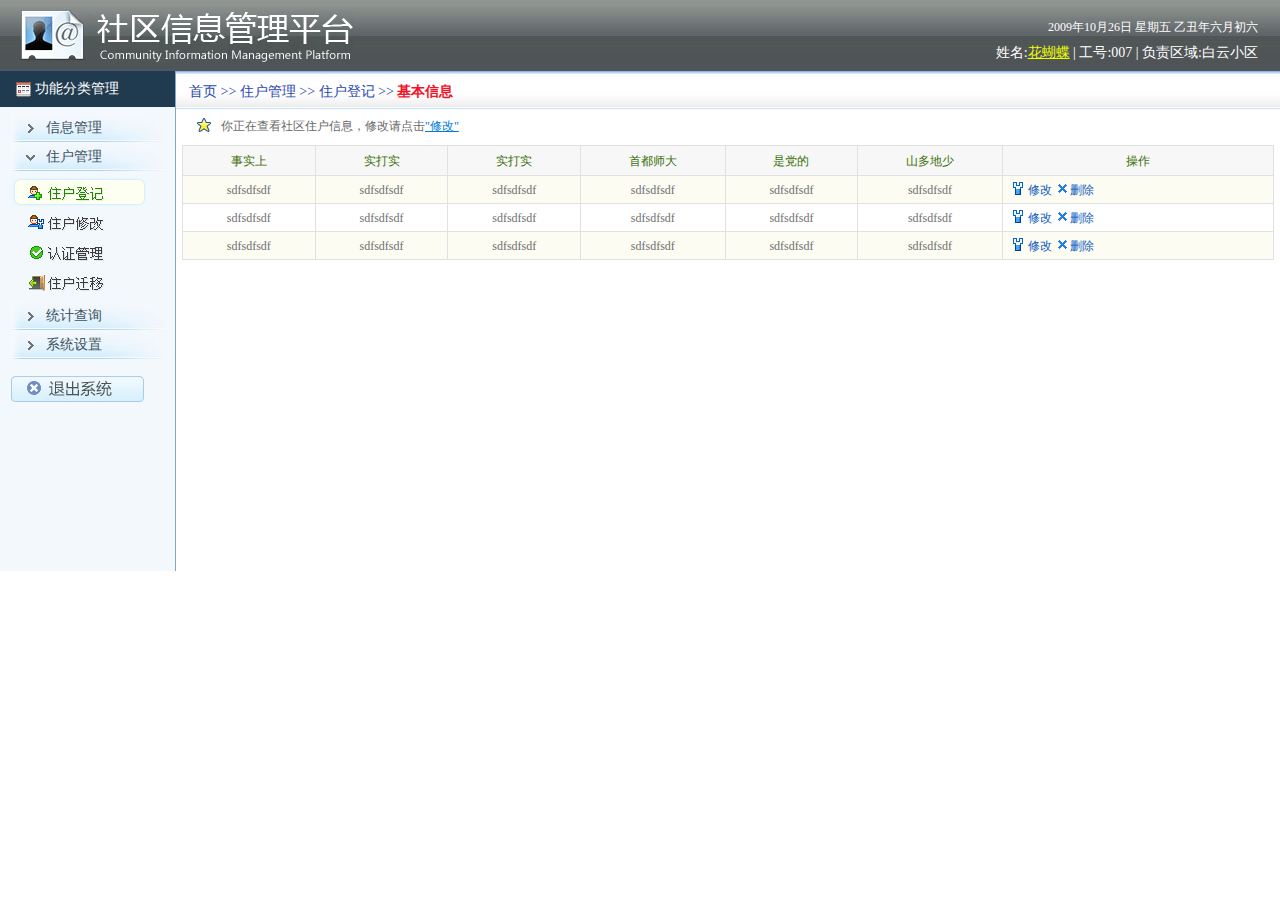
<file: index.html>
﻿<!DOCTYPE html PUBLIC "-//W3C//DTD XHTML 1.0 Transitional//EN" "http://www.w3.org/TR/xhtml1/DTD/xhtml1-transitional.dtd">
<html xmlns="http://www.w3.org/1999/xhtml">
<head>
<meta http-equiv="Content-Type" content="text/html; charset=utf-8" />
<title>无标题文档</title>
<link href="css/style.css" rel="stylesheet" type="text/css" />
<script type="text/javascript" src="js/jquery.js"></script>
<script type="text/javascript">
$(document).ready(function(){
    $("#DataContent tr").each(function(i){this.style.backgroundColor=['#ffffff','#fcfcf3'][i%2]});
    $("#DataContent tr").hover(
	    function(){
            $(this).addClass("hover");
        },
        function () {
            $(this).removeClass("hover");
        }
    );
});
 
</script>
</head>

<body>
<div id="hd">
    <h1 class="logo"><a href="javascript:void(0)"><img src="images/logo.gif" alt="" /></a></h1>
    <div class="info">
        <p class="bold">2009年10月26日 星期五 乙丑年六月初六</p>
        <p class="font14px">姓名:<a  class="bold" style="color:#f0ff00;text-decoration:underline;" href="javascript:void(0)">花蝴蝶</a> | 工号:<span class="bold">007</span> | 负责区域:<span class="bold">白云小区</span></p>
    </div>
</div><!--hd End-->
<div id="bd">
    <div id="sidebar">
        <div id="title"><h2>功能分类管理</h2></div>
        <ul id="nav">
            <li><a class="close" href="javascript:void(0)"></a><h3>信息管理</h3></li>
            <li><a class="open" href="javascript:void(0)"></a><h3>住户管理</h3>
                <dl class="subnav">
                    <dd><a class="subnav_0201" href="javascript:void(0)"></a></dd>
                    <dd><a class="subnav_0202" href="javascript:void(0)"></a></dd>
                    <dd><a class="subnav_0203" href="javascript:void(0)"></a></dd>
                    <dd><a class="subnav_0204" href="javascript:void(0)"></a></dd>
                </dl><!--subnav End-->
            </li>
            <li><a class="close" href="javascript:void(0)"></a><h3>统计查询</h3></li>
            <li><a class="close" href="javascript:void(0)"></a><h3>系统设置</h3></li>
        </ul><!--nav End-->
        <a class="btn_loginOut" href="javascript:void(0)">退出系统</a>
    </div><!--sidebar End-->
    <div id="main">
        <div id="content">
            <div id="crumbs">
                <a href="javascript:void(0)">首页</a> &gt;&gt;
                <a href="javascript:void(0)">住户管理</a> &gt;&gt;
                <a href="javascript:void(0)">住户登记</a> &gt;&gt;
                <a class="current" href="javascript:void(0)">基本信息</a>
            </div><!--crumbs End-->
            <div class="tips">
                你正在查看社区住户信息，修改请点击<span style="color:#0079db;text-decoration:underline;">"修改"</span>
            </div><!--tips End-->
            <div id="DataContent">
                <table class="GridView" cellpadding="0" cellspacing="0">
                    <tr>
                        <th scope="col">事实上</th>
                        <th scope="col">实打实</th>
                        <th scope="col">实打实</th>
                        <th scope="col">首都师大</th>
                        <th scope="col">是党的</th>
                        <th scope="col">山多地少</th>
                        <th scope="col">操作</th>
                    </tr>
                    <tr>
                        <td>sdfsdfsdf</td>
                        <td>sdfsdfsdf</td>
                        <td>sdfsdfsdf</td>
                        <td>sdfsdfsdf</td>
                        <td>sdfsdfsdf</td>
                        <td>sdfsdfsdf</td>
                        <td>
                            <a class="edit" href="javascript:void(0)">修改</a>
                            <a class="del" href="javascript:void(0)">删除</a>
                        </td>
                    </tr>
                    <tr>
                        <td>sdfsdfsdf</td>
                        <td>sdfsdfsdf</td>
                        <td>sdfsdfsdf</td>
                        <td>sdfsdfsdf</td>
                        <td>sdfsdfsdf</td>
                        <td>sdfsdfsdf</td>
                        <td>
                            <a class="edit" href="javascript:void(0)">修改</a>
                            <a class="del" href="javascript:void(0)">删除</a>
                        </td>
                    </tr>
                    <tr>
                        <td>sdfsdfsdf</td>
                        <td>sdfsdfsdf</td>
                        <td>sdfsdfsdf</td>
                        <td>sdfsdfsdf</td>
                        <td>sdfsdfsdf</td>
                        <td>sdfsdfsdf</td>
                        <td>
                            <a class="edit" href="javascript:void(0)">修改</a>
                            <a class="del" href="javascript:void(0)">删除</a>
                        </td>
                    </tr>
                </table>
            </div><!--DataContent End-->

   
            
        </div><!--content End-->
    </div><!--main End-->
</div><!--bd End-->
</body>
</html>
</file>
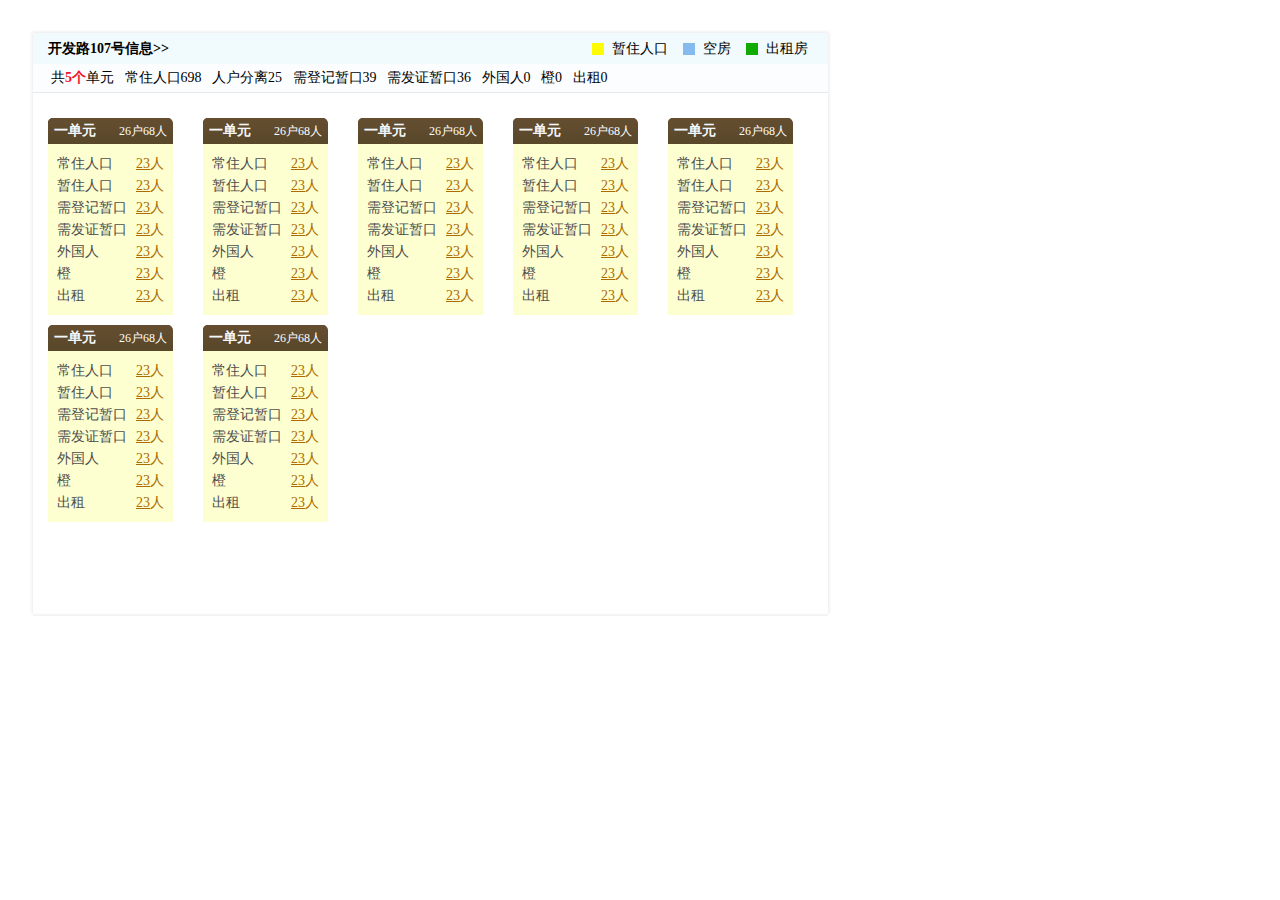
<file: xin/1.html>
<!DOCTYPE html PUBLIC "-//W3C//DTD XHTML 1.0 Transitional//EN" "http://www.w3.org/TR/xhtml1/DTD/xhtml1-transitional.dtd">
<html xmlns="http://www.w3.org/1999/xhtml">
<head>
<meta http-equiv="Content-Type" content="text/html; charset=utf-8" />
<title>无标题文档</title>
<link href="../css/style.css" rel="stylesheet" type="text/css"/>
<link href="css.css" rel="stylesheet" type="text/css"/>
</head>
<body style="padding:30px;">
<div class="zB">
    <div class="pi o">
        <div class="p"></div>
        <div class="q"></div>
    </div>
    <div class="m">
         <div class="n">
             <div class="k">
                 <div class="l">
                     <div class="scont_top">
                         <h3>开发路107号信息&gt;&gt;</h3>
                         <div class="right">
                             <table cellpadding="0" cellspacing="0">
                                 <tbody>
                                     <tr>
                                         <td><div class="icon_1"></div></td>
                                         <td>暂住人口</td>
                                         <td><div class="icon_2"></div></td>
                                         <td>空房</td>
                                         <td><div class="icon_3"></div></td>
                                         <td>出租房</td>
                                     </tr>
                                 </tbody>
                             </table>
                         </div>
                     </div>
                     <div class="scont_top2">
                         共<strong style="color:#f21429;">5个</strong>单元&nbsp;&nbsp;
                         常住人口698&nbsp;&nbsp;
                         人户分离25&nbsp;&nbsp;
                         需登记暂口39&nbsp;&nbsp;
                         需发证暂口36&nbsp;&nbsp;
                         外国人0&nbsp;&nbsp;
                         橙0&nbsp;&nbsp;
                         出租0
                     </div>
                     <div class="scont_main">
                         <div class="list">
                             <div class="list_top">
                                 <h4>一单元</h4>
                                 <span>26户68人</span>
                             </div>
                             <div class="list_main">
                                 <div class="list_tb">
                                     <table cellpadding="0" cellspacing="0">
                                         <tbody>
                                             <tr>
                                                 <td>常住人口</td>
                                                 <td class="eN"><span>23</span>人</td>
                                             </tr>
                                             <tr>
                                                 <td>暂住人口</td>
                                                 <td class="eN"><span>23</span>人</td>
                                             </tr>
                                             <tr>
                                                 <td>需登记暂口</td>
                                                 <td class="eN"><span>23</span>人</td>
                                             </tr>
                                             <tr>
                                                 <td>需发证暂口</td>
                                                 <td class="eN"><span>23</span>人</td>
                                             </tr>
                                             <tr>
                                                 <td>外国人</td>
                                                 <td class="eN"><span>23</span>人</td>
                                             </tr>
                                             <tr>
                                                 <td>橙</td>
                                                 <td class="eN"><span>23</span>人</td>
                                             </tr>
                                             <tr>
                                                 <td>出租</td>
                                                 <td class="eN"><span>23</span>人</td>
                                             </tr>
                                         </tbody>
                                     </table>
                                 </div>
                             </div>
                         </div><!--.list End-->
                         <div class="list">
                             <div class="list_top">
                                 <h4>一单元</h4>
                                 <span>26户68人</span>
                             </div>
                             <div class="list_main">
                                 <div class="list_tb">
                                     <table cellpadding="0" cellspacing="0">
                                         <tbody>
                                             <tr>
                                                 <td>常住人口</td>
                                                 <td class="eN"><span>23</span>人</td>
                                             </tr>
                                             <tr>
                                                 <td>暂住人口</td>
                                                 <td class="eN"><span>23</span>人</td>
                                             </tr>
                                             <tr>
                                                 <td>需登记暂口</td>
                                                 <td class="eN"><span>23</span>人</td>
                                             </tr>
                                             <tr>
                                                 <td>需发证暂口</td>
                                                 <td class="eN"><span>23</span>人</td>
                                             </tr>
                                             <tr>
                                                 <td>外国人</td>
                                                 <td class="eN"><span>23</span>人</td>
                                             </tr>
                                             <tr>
                                                 <td>橙</td>
                                                 <td class="eN"><span>23</span>人</td>
                                             </tr>
                                             <tr>
                                                 <td>出租</td>
                                                 <td class="eN"><span>23</span>人</td>
                                             </tr>
                                         </tbody>
                                     </table>
                                 </div>
                             </div>
                         </div><!--.list End-->
                         <div class="list">
                             <div class="list_top">
                                 <h4>一单元</h4>
                                 <span>26户68人</span>
                             </div>
                             <div class="list_main">
                                 <div class="list_tb">
                                     <table cellpadding="0" cellspacing="0">
                                         <tbody>
                                             <tr>
                                                 <td>常住人口</td>
                                                 <td class="eN"><span>23</span>人</td>
                                             </tr>
                                             <tr>
                                                 <td>暂住人口</td>
                                                 <td class="eN"><span>23</span>人</td>
                                             </tr>
                                             <tr>
                                                 <td>需登记暂口</td>
                                                 <td class="eN"><span>23</span>人</td>
                                             </tr>
                                             <tr>
                                                 <td>需发证暂口</td>
                                                 <td class="eN"><span>23</span>人</td>
                                             </tr>
                                             <tr>
                                                 <td>外国人</td>
                                                 <td class="eN"><span>23</span>人</td>
                                             </tr>
                                             <tr>
                                                 <td>橙</td>
                                                 <td class="eN"><span>23</span>人</td>
                                             </tr>
                                             <tr>
                                                 <td>出租</td>
                                                 <td class="eN"><span>23</span>人</td>
                                             </tr>
                                         </tbody>
                                     </table>
                                 </div>
                             </div>
                         </div><!--.list End-->
                         <div class="list">
                             <div class="list_top">
                                 <h4>一单元</h4>
                                 <span>26户68人</span>
                             </div>
                             <div class="list_main">
                                 <div class="list_tb">
                                     <table cellpadding="0" cellspacing="0">
                                         <tbody>
                                             <tr>
                                                 <td>常住人口</td>
                                                 <td class="eN"><span>23</span>人</td>
                                             </tr>
                                             <tr>
                                                 <td>暂住人口</td>
                                                 <td class="eN"><span>23</span>人</td>
                                             </tr>
                                             <tr>
                                                 <td>需登记暂口</td>
                                                 <td class="eN"><span>23</span>人</td>
                                             </tr>
                                             <tr>
                                                 <td>需发证暂口</td>
                                                 <td class="eN"><span>23</span>人</td>
                                             </tr>
                                             <tr>
                                                 <td>外国人</td>
                                                 <td class="eN"><span>23</span>人</td>
                                             </tr>
                                             <tr>
                                                 <td>橙</td>
                                                 <td class="eN"><span>23</span>人</td>
                                             </tr>
                                             <tr>
                                                 <td>出租</td>
                                                 <td class="eN"><span>23</span>人</td>
                                             </tr>
                                         </tbody>
                                     </table>
                                 </div>
                             </div>
                         </div><!--.list End-->
                         <div class="list">
                             <div class="list_top">
                                 <h4>一单元</h4>
                                 <span>26户68人</span>
                             </div>
                             <div class="list_main">
                                 <div class="list_tb">
                                     <table cellpadding="0" cellspacing="0">
                                         <tbody>
                                             <tr>
                                                 <td>常住人口</td>
                                                 <td class="eN"><span>23</span>人</td>
                                             </tr>
                                             <tr>
                                                 <td>暂住人口</td>
                                                 <td class="eN"><span>23</span>人</td>
                                             </tr>
                                             <tr>
                                                 <td>需登记暂口</td>
                                                 <td class="eN"><span>23</span>人</td>
                                             </tr>
                                             <tr>
                                                 <td>需发证暂口</td>
                                                 <td class="eN"><span>23</span>人</td>
                                             </tr>
                                             <tr>
                                                 <td>外国人</td>
                                                 <td class="eN"><span>23</span>人</td>
                                             </tr>
                                             <tr>
                                                 <td>橙</td>
                                                 <td class="eN"><span>23</span>人</td>
                                             </tr>
                                             <tr>
                                                 <td>出租</td>
                                                 <td class="eN"><span>23</span>人</td>
                                             </tr>
                                         </tbody>
                                     </table>
                                 </div>
                             </div>
                         </div><!--.list End-->
                         <div class="list">
                             <div class="list_top">
                                 <h4>一单元</h4>
                                 <span>26户68人</span>
                             </div>
                             <div class="list_main">
                                 <div class="list_tb">
                                     <table cellpadding="0" cellspacing="0">
                                         <tbody>
                                             <tr>
                                                 <td>常住人口</td>
                                                 <td class="eN"><span>23</span>人</td>
                                             </tr>
                                             <tr>
                                                 <td>暂住人口</td>
                                                 <td class="eN"><span>23</span>人</td>
                                             </tr>
                                             <tr>
                                                 <td>需登记暂口</td>
                                                 <td class="eN"><span>23</span>人</td>
                                             </tr>
                                             <tr>
                                                 <td>需发证暂口</td>
                                                 <td class="eN"><span>23</span>人</td>
                                             </tr>
                                             <tr>
                                                 <td>外国人</td>
                                                 <td class="eN"><span>23</span>人</td>
                                             </tr>
                                             <tr>
                                                 <td>橙</td>
                                                 <td class="eN"><span>23</span>人</td>
                                             </tr>
                                             <tr>
                                                 <td>出租</td>
                                                 <td class="eN"><span>23</span>人</td>
                                             </tr>
                                         </tbody>
                                     </table>
                                 </div>
                             </div>
                         </div><!--.list End-->
                         <div class="list">
                             <div class="list_top">
                                 <h4>一单元</h4>
                                 <span>26户68人</span>
                             </div>
                             <div class="list_main">
                                 <div class="list_tb">
                                     <table cellpadding="0" cellspacing="0">
                                         <tbody>
                                             <tr>
                                                 <td>常住人口</td>
                                                 <td class="eN"><span>23</span>人</td>
                                             </tr>
                                             <tr>
                                                 <td>暂住人口</td>
                                                 <td class="eN"><span>23</span>人</td>
                                             </tr>
                                             <tr>
                                                 <td>需登记暂口</td>
                                                 <td class="eN"><span>23</span>人</td>
                                             </tr>
                                             <tr>
                                                 <td>需发证暂口</td>
                                                 <td class="eN"><span>23</span>人</td>
                                             </tr>
                                             <tr>
                                                 <td>外国人</td>
                                                 <td class="eN"><span>23</span>人</td>
                                             </tr>
                                             <tr>
                                                 <td>橙</td>
                                                 <td class="eN"><span>23</span>人</td>
                                             </tr>
                                             <tr>
                                                 <td>出租</td>
                                                 <td class="eN"><span>23</span>人</td>
                                             </tr>
                                         </tbody>
                                     </table>
                                 </div>
                             </div>
                         </div><!--.list End-->
                     </div>
                 </div>
             </div>
         </div>
    </div>
    <div class="dJ"></div>
    <div class="pi h">
        <div class="i"></div>
        <div class="j"></div>
    </div>
</div>


</body>
</html>
</file>
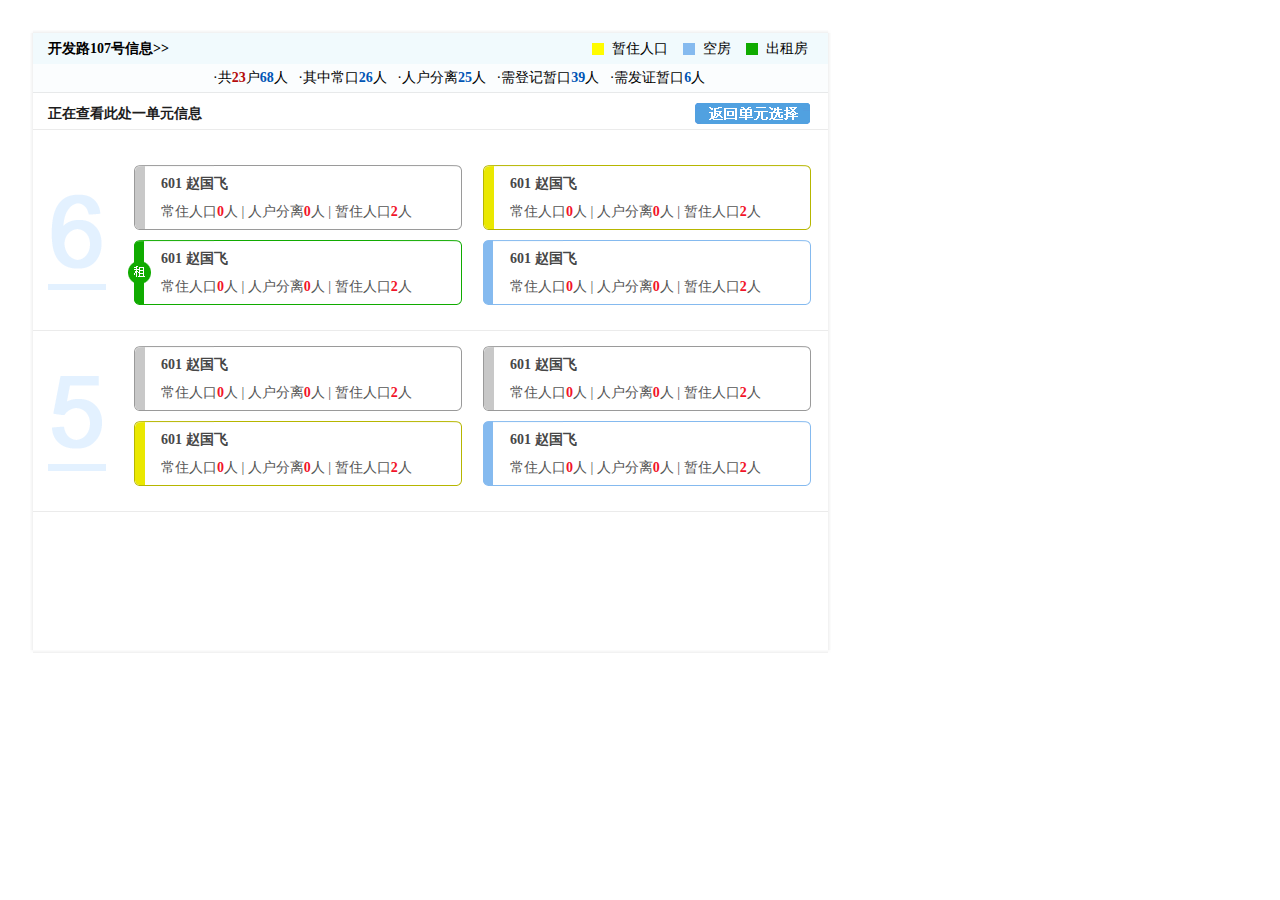
<file: xin/2.html>
<!DOCTYPE html PUBLIC "-//W3C//DTD XHTML 1.0 Transitional//EN" "http://www.w3.org/TR/xhtml1/DTD/xhtml1-transitional.dtd">
<html xmlns="http://www.w3.org/1999/xhtml">
<head>
<meta http-equiv="Content-Type" content="text/html; charset=utf-8" />
<title>无标题文档</title>
<link href="../css/style.css" rel="stylesheet" type="text/css"/>
<link href="css.css" rel="stylesheet" type="text/css"/>
</head>
<body style="padding:30px;">
<div class="zB">
    <div class="pi o">
        <div class="p"></div>
        <div class="q"></div>
    </div>
    <div class="m">
         <div class="n">
             <div class="k">
                 <div class="l">
                     <div class="scont_top">
                         <h3>开发路107号信息&gt;&gt;</h3>
                         <div class="right">
                             <table cellpadding="0" cellspacing="0">
                                 <tbody>
                                     <tr>
                                         <td><div class="icon_1"></div></td>
                                         <td>暂住人口</td>
                                         <td><div class="icon_2"></div></td>
                                         <td>空房</td>
                                         <td><div class="icon_3"></div></td>
                                         <td>出租房</td>
                                     </tr>
                                 </tbody>
                             </table>
                         </div>
                     </div>
                     <div class="scont_top2" style="padding-left:180px;">
                         ·共<strong style="color:#b50b0b;">23</strong>户<strong class="cblue">68</strong>人&nbsp;&nbsp;
                         ·其中常口<strong class="cblue">26</strong>人&nbsp;&nbsp;
                         ·人户分离<strong class="cblue">25</strong>人&nbsp;&nbsp;
                         ·需登记暂口<strong class="cblue">39</strong>人&nbsp;&nbsp;
                         ·需发证暂口<strong class="cblue">6</strong>人
                     </div>
                     <div class="scont_top3">
                         <strong>正在查看此处一单元信息</strong>
                         <a class="btn" href="javascript:void(0)">返回单元选择</a>
                     </div>
                     <div class="scont_main">
                         <div class="list2">
                             <table cellpadding="0" cellspacing="0">
                                 <col style="width:95px;" />
                                 <col />
                                 <tbody>
                                     <tr>
                                         <td><span class="icon_num6">6</span></td>
                                         <td>
                                             <dl class="list2_dl icon_list2bg1">
                                                 <dt>601&nbsp;赵国飞</dt>
                                                 <dd>
                                                     常住人口<strong>0</strong>人&nbsp;|
                                                     人户分离<strong>0</strong>人&nbsp;|
                                                     暂住人口<strong>2</strong>人
                                                 </dd>
                                             </dl>
                                             <dl class="list2_dl icon_list2bg2">
                                                 <dt>601&nbsp;赵国飞</dt>
                                                 <dd>
                                                     常住人口<strong>0</strong>人&nbsp;|
                                                     人户分离<strong>0</strong>人&nbsp;|
                                                     暂住人口<strong>2</strong>人
                                                 </dd>
                                             </dl>
                                             <dl class="list2_dl icon_list2bg3">
                                                 <dt>601&nbsp;赵国飞</dt>
                                                 <dd>
                                                     常住人口<strong>0</strong>人&nbsp;|
                                                     人户分离<strong>0</strong>人&nbsp;|
                                                     暂住人口<strong>2</strong>人
                                                 </dd>
                                             </dl>
                                             <dl class="list2_dl icon_list2bg4">
                                                 <dt>601&nbsp;赵国飞</dt>
                                                 <dd>
                                                     常住人口<strong>0</strong>人&nbsp;|
                                                     人户分离<strong>0</strong>人&nbsp;|
                                                     暂住人口<strong>2</strong>人
                                                 </dd>
                                             </dl>
                                         </td>
                                     </tr>
                                 </tbody>
                             </table>
                         </div><!--.list2 End-->
                         <div class="list2">
                             <table cellpadding="0" cellspacing="0">
                                 <col style="width:95px;" />
                                 <col />
                                 <tbody>
                                     <tr>
                                         <td><span class="icon_num5">5</span></td>
                                         <td>
                                             <dl class="list2_dl icon_list2bg1">
                                                 <dt>601&nbsp;赵国飞</dt>
                                                 <dd>
                                                     常住人口<strong>0</strong>人&nbsp;|
                                                     人户分离<strong>0</strong>人&nbsp;|
                                                     暂住人口<strong>2</strong>人
                                                 </dd>
                                             </dl>
                                             <dl class="list2_dl icon_list2bg1">
                                                 <dt>601&nbsp;赵国飞</dt>
                                                 <dd>
                                                     常住人口<strong>0</strong>人&nbsp;|
                                                     人户分离<strong>0</strong>人&nbsp;|
                                                     暂住人口<strong>2</strong>人
                                                 </dd>
                                             </dl>
                                             <dl class="list2_dl icon_list2bg2">
                                                 <dt>601&nbsp;赵国飞</dt>
                                                 <dd>
                                                     常住人口<strong>0</strong>人&nbsp;|
                                                     人户分离<strong>0</strong>人&nbsp;|
                                                     暂住人口<strong>2</strong>人
                                                 </dd>
                                             </dl>
                                             <dl class="list2_dl icon_list2bg4">
                                                 <dt>601&nbsp;赵国飞</dt>
                                                 <dd>
                                                     常住人口<strong>0</strong>人&nbsp;|
                                                     人户分离<strong>0</strong>人&nbsp;|
                                                     暂住人口<strong>2</strong>人
                                                 </dd>
                                             </dl>
                                         </td>
                                     </tr>
                                 </tbody>
                             </table>
                         </div><!--.list2 End-->
                     </div>
                 </div>
             </div>
         </div>
    </div>
    <div class="dJ"></div>
    <div class="pi h">
        <div class="i"></div>
        <div class="j"></div>
    </div>
</div>


</body>
</html>
</file>
<file: xin/css.css>
/* 框2*/
.zB{position:relative;width:801px;}
.zB .dJ{clear:both;height:0;overflow:hidden;}
.zB .p,.zB .i{float:left;}
.zB .q,.zB .j {float:right;}
.zB .o,.zB .h {height:100%;overflow:hidden;background-image:url(images/h.gif);background-repeat:repeat-x;height:3px;}
.zB .o, .zB .p,.zB .q {position:relative;}
.zB .o{background-position:0 0;}
.zB .p,.zB .q,.zB .i,.zB .j{width:3px;height:3px;background-image:url(images/j.gif);background-repeat:no-repeat;overflow:hidden;}
.zB .p{background-position:0 0;}
.zB .q{background-position:-3px 0;}
.zB .h{background-position:-3px 0;}
.zB .i{background-position:0 -3px;}
.zB .j{background-position:-3px -3px;}
.zB .m{float:left;width:100%;background:url(images/s1.gif) repeat-y 0 0;}
.zB .n{margin-left:3px;background:url(images/s2.gif) repeat-y top right;}
.zB .k{margin-right:3px;}
.zB .l{}

.scont_top{height:31px;line-height:31px;background:#f1fafd;font-size:14px;padding:0 20px 0 15px;}
.scont_top h3{float:left;font-weight:bold;color:#000;}
.scont_top .right{float:right;}
.scont_top .icon_1,.scont_top .icon_2,.scont_top .icon_3{width:12px;height:12px;font-size:0;overflow:hidden;margin:0 8px 0 15px;}
.scont_top .icon_1{background:#fffc00;}
.scont_top .icon_2{background:#85baef;}
.scont_top .icon_3{background:#10ab00;}

.scont_top2{height:28px;line-height:28px;background:#fbfdfe;border-bottom:1px solid #e7e9ea;padding-left:18px;font-size:14px;}
.scont_top2 .cblue{color:#0055b5;}
.scont_main{height:500px;padding-top:20px;}
.scont_main .list{width:125px;height:197px;float:left;display:inline;margin:5px 15px;}
.scont_main .list_top{height:26px;background:url(images/list_top_bg.gif) no-repeat;padding:0 6px;line-height:26px;}
.list_top h4{float:left;font-size:14px;color:#f3f8fc;font-weight:bold;}
.list_top span{float:right;color:#fffffe;}
.list_main{height:162px;padding-top:9px;background:#fdffd0;}
.list_main .list_tb{width:107px;margin:0 auto;}
.list_tb table{width:100%;font-size:14px;color:#4d4d4d;}
.list_tb td{line-height:22px;white-space:nowrap;overflow:hidden;}
.list_tb .eN{text-align:right;color:#ad6c00;}
.list_tb .eN span{text-decoration:underline;}

.scont_top3{height:26px;padding:10px 18px 0 15px;border-bottom:1px solid #ebebeb;}
.scont_top3 strong{color:#1d1d1d;float:left;font-size:14px;}
.scont_top3 .btn{width:115px;height:21px;float:right;display:block;background:url(images/btn_01.gif) no-repeat;overflow:hidden;text-indent:-999em}

.icon_num5,.icon_num6{width:58px;height:96px;display:block;overflow:hidden;text-indent:-999em;margin:13px 0 0 15px;}
.icon_num6{background:url(images/icon_num6.gif) no-repeat;}
.icon_num5{background:url(images/icon_num5.gif) no-repeat;}

.scont_main .list2{border-bottom:1px solid #ebebeb;padding:10px 0 20px;}
.scont_main .list2_dl{width:301px;height:60px;float:left;display:inline;margin:5px 15px 5px 0;padding:5px 0 0 33px;line-height:28px;font-size:14px;}
.list2_dl dt{font-weight:bold;color:#474747;}
.list2_dl dd{color:#565656;}
.list2_dl dd strong{color:#f21429;}

.icon_list2bg1{background:url(images/list2_bg01.gif) no-repeat;}
.icon_list2bg2{background:url(images/list2_bg02.gif) no-repeat;}
.icon_list2bg3{background:url(images/list2_bg03.gif) no-repeat;}
.icon_list2bg4{background:url(images/list2_bg04.gif) no-repeat;}
</file>
<file: css/style.css>
﻿/* -------------------------------------------------------------- 
   style.css
   * 作者：JUN
   * 创建时间：2009/07/10
-------------------------------------------------------------- */
/*reset*/
html{color:#000;background-color:transparent;}
body,form,ul,ol,li,p,dl,dt,dd,h1,h2,h3,h4,h5,h6{margin:0;padding:0;}
h1,h2,h3,h4,h5,h6{font-size:100%;font-weight:normal;}
img{border:0 none;}
table{border-collapse:collapse;border-spacing:0;}
li{list-style-type:none;}
th{text-align:left;font-weight:normal;}
body{font:12px/1.5 \5b8b\4f53,Verdana;}
input,select,textarea{font-size:12px;}
.fl{float:left;} .fr{float:right;} .cl{clear:both;}
.Tal{text-align:left;} .Tar{text-align:right} .Tac{text-align:center}
.dJ{clear:both;height:0;overflow:hidden;}
a{text-decoration:none;}

/*颜色*/

/*字体大小*/
.font14px{font-size:14px;}
/*布局*/
#hd{width:100%;height:71px;background:url(../images/hd_bg.jpg) repeat-x;}
#bd{width:100%;height:auto;overflow:hidden;clear:both;}
#sidebar{width:175px;height:500px;float:left;background:#f3f8fc;border-right:solid 1px #82a7c9;padding-bottom:9999px;margin-bottom:-9999px;}
#main{width:100%;float:left;margin-right:-176px;}
#content{margin-right:176px;}
/*头部信息*/
#hd .logo{width:335px;height:55px;float:left;display:inline;margin:10px 0 0 19px;}
#hd .info{width:360px;float:right;text-align:right;display:inline;margin:15px 22px 0 0;color:#fff}
#hd .info p{padding:3px 0;}
/*左侧导航*/
#sidebar #title{height:36px;padding-left:35px;background:#203b50 url(../images/ico_01.gif) no-repeat 16px 11px;line-height:36px;}
#sidebar #title h2{color:#fff;font-size:14px;}
#sidebar #nav{width:160px;margin:6px 0 0 11px;}
#sidebar #nav li{width:160px;display:inline;float:left;background:url(../images/sidebar_nav_li.jpg) no-repeat;color:#3b5260;font-weight:bold;line-height:29px;cursor:pointer;}
#sidebar #nav h3{float:left;font-size:14px;}
#sidebar #nav a.close{width:6px;height:9px;float:left;background:url(../images/arrow_1.gif) no-repeat;display:inline;margin:11px 12px 0 17px;}
#sidebar #nav a.open{width:9px;height:6px;float:left;background:url(../images/arrow_2.gif) no-repeat;display:inline;margin:13px 11px 0 15px;}
/*导航子选项*/
#sidebar .subnav{width:133px;height:auto;float:left;display:inline;margin:5px 0 5px 2px;}
#sidebar .subnav dd{width:133px;height:28px;display:inline;float:left;margin-top:2px;}
#sidebar .subnav a{width:133px;height:28px;display:inline;float:left;}
#sidebar .subnav a.subnav_0201{background:url(../images/subnav_0201.gif) no-repeat;}
#sidebar .subnav a.subnav_0202{background:url(../images/subnav_0202.gif) no-repeat;}
#sidebar .subnav a.subnav_0203{background:url(../images/subnav_0203.gif) no-repeat;}
#sidebar .subnav a.subnav_0204{background:url(../images/subnav_0204.gif) no-repeat;}
#sidebar .btn_loginOut{width:133px;height:26px;background:url(../images/btn_loginout.gif) no-repeat;text-indent:-9999px;float:left;margin:17px 0 0 11px;}
/*路径显示*/
#content #crumbs{height:30px;background:url(../images/content_crumbs_bg.gif) repeat-x;color:#2a47b1;font-size:14px;padding:10px 0 0 13px;}
#content #crumbs a{color:#2a47b1;}
#content #crumbs a.current{color:#f21429;font-weight:bold;}
/*小提示*/
#content .tips{height:27px;color:#696969;padding-left:45px;background:url(../images/ico_02.gif) no-repeat 21px 7px;padding-top:6px;}
/*表格*/
#content #DataContent{clear:both;padding:1px 6px 0;overflow:hidden;}
#content #DataContent .GridView{width:100%;text-align:center;}
#content #DataContent .GridView th{height:29px;background:#f7f7f7;border:solid 1px #e1e1e1;color:#396f08;text-align: center;}
#content #DataContent .GridView td{height:27px;border:solid 1px #e1e1e1;}
#content #DataContent .GridView tr{color:#6f6f6f;}
#content #DataContent .GridView tr.hover{color:#0e59c0;}
#content #DataContent .GridView .edit,#content #DataContent .GridView .del{float:left;display:inline;color:#0e59c0;}
#content #DataContent .GridView .edit{padding-left:15px;background:url(../images/btn_edit.gif) no-repeat 0 1px;margin:0 6px 0 10px;}
#content #DataContent .GridView .del{padding-left:12px;background:url(../images/btn_del.gif) no-repeat 0 3px;}
</file>
